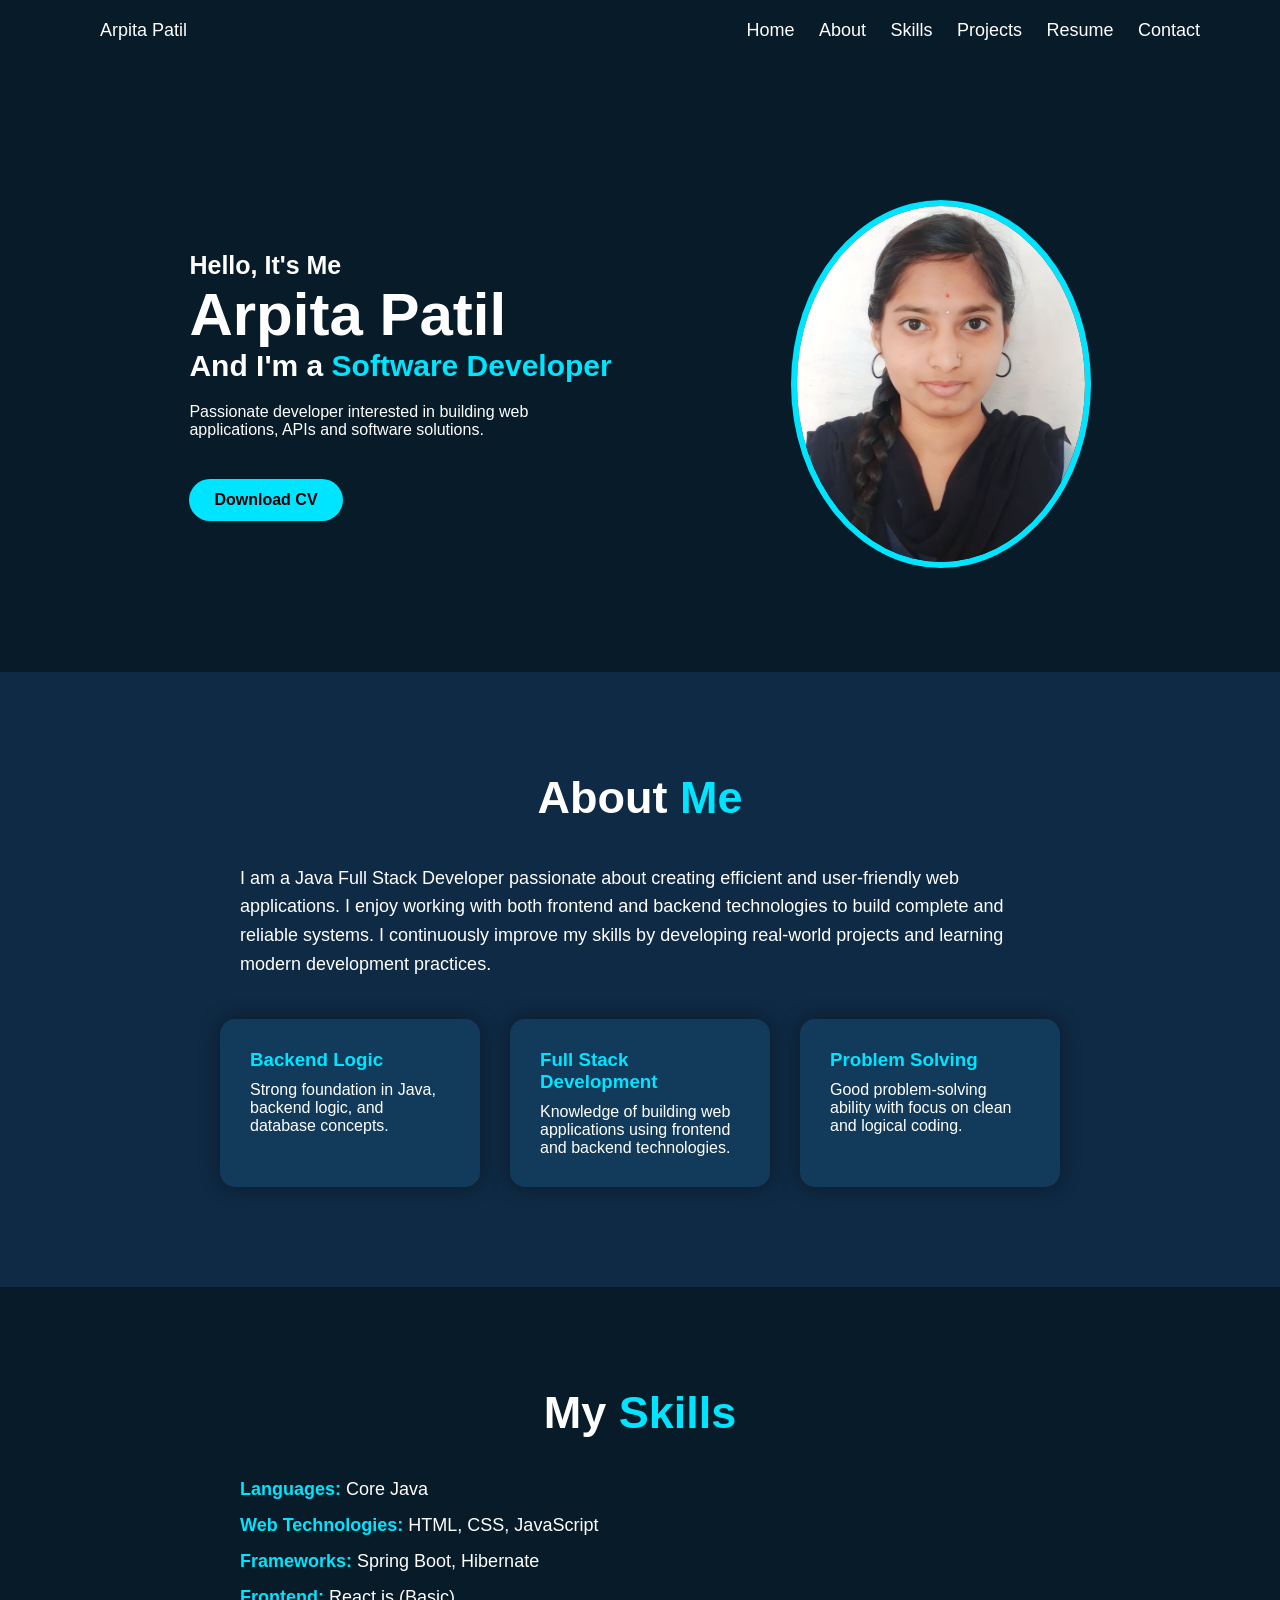
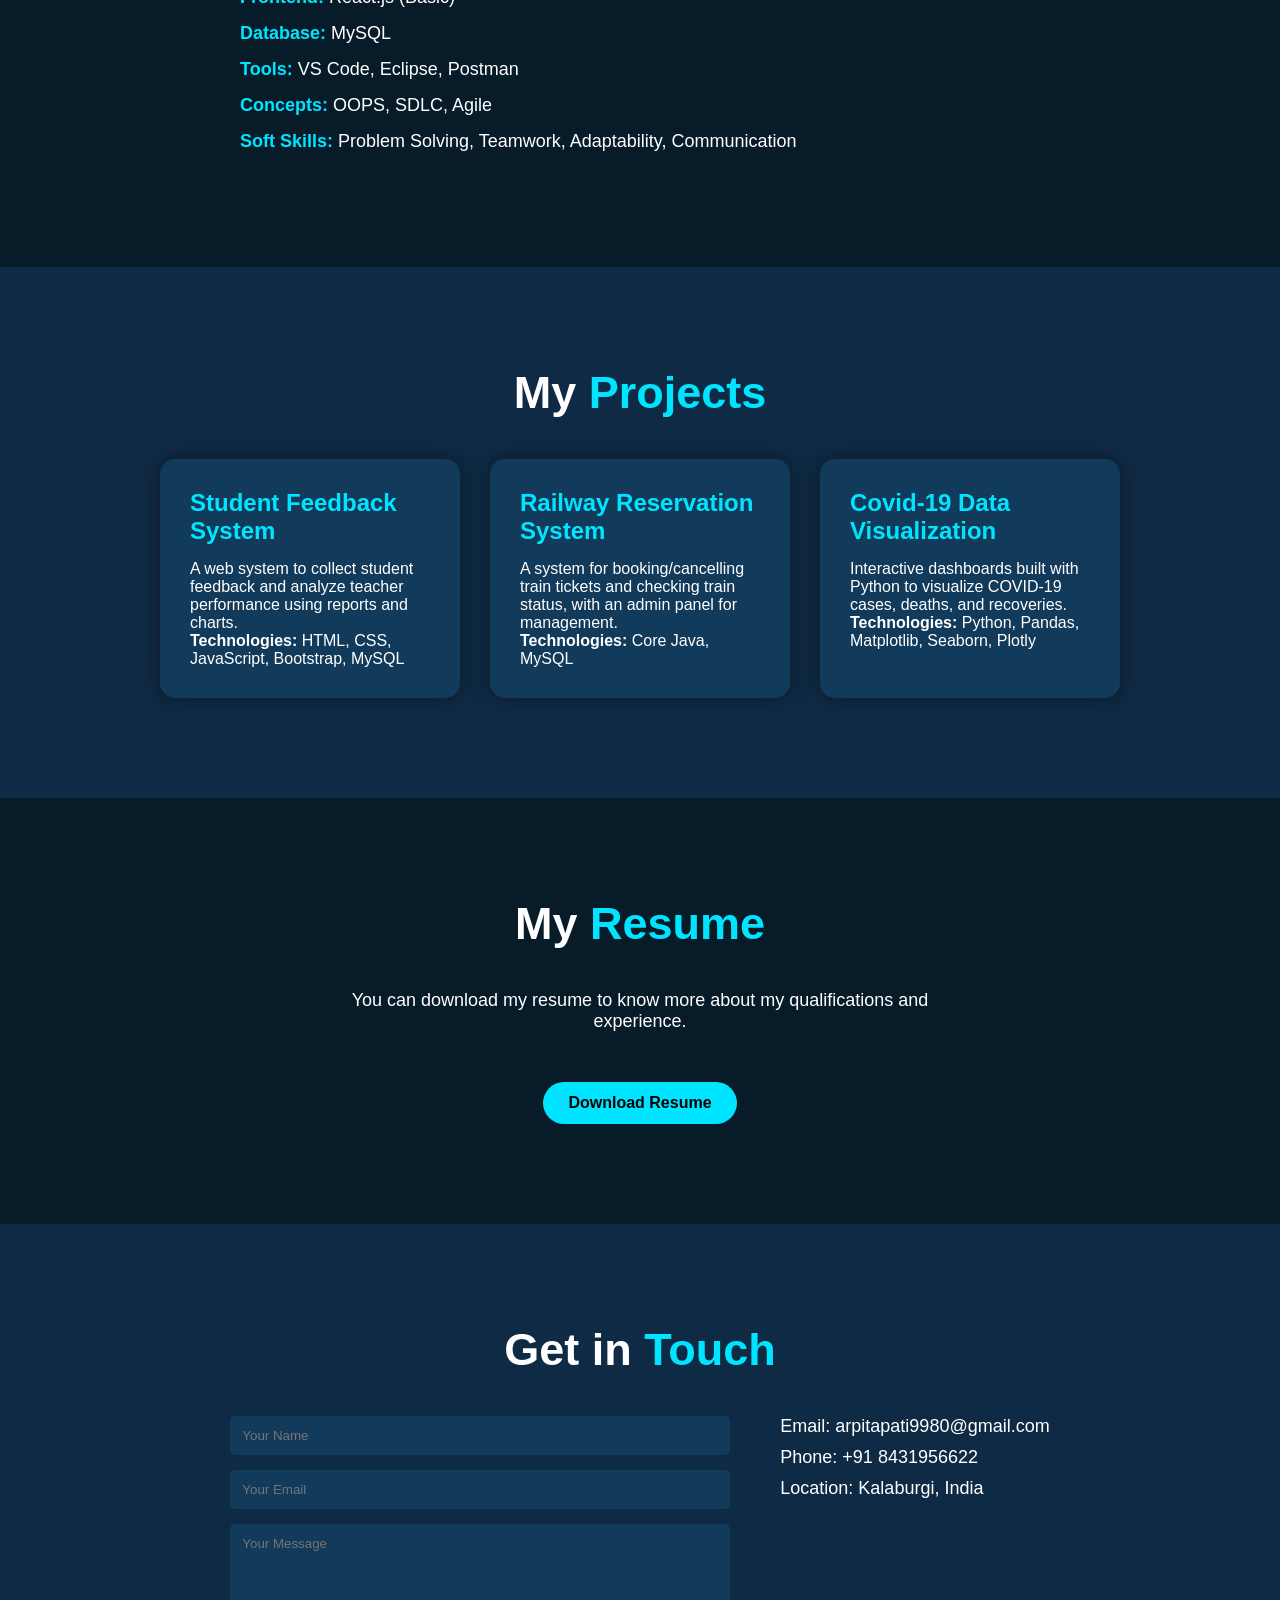
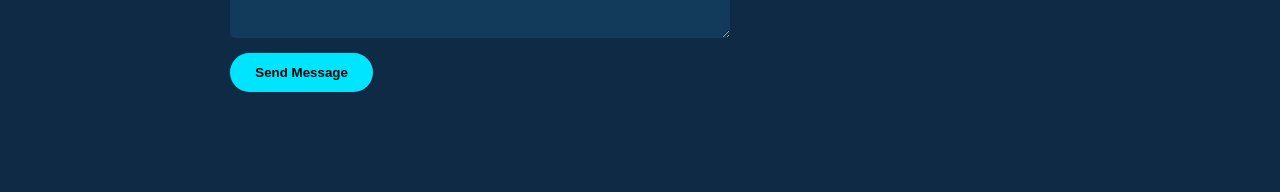
<file: Portfolio/index.html>
<!DOCTYPE html>
<html lang="en">
<head>
<meta charset="UTF-8">
<meta name="viewport" content="width=device-width, initial-scale=1.0">
<title>My Portfolio</title>
<link rel="stylesheet" href="css/style.css">
</head>

<body>

<header class="navbar">
<a href="#home" class="logo">Arpita Patil</a>

<nav>
<a href="#home">Home</a>
<a href="#about">About</a>
<a href="#skills">Skills</a>
<a href="#projects">Projects</a>
<a href="#resume">Resume</a>
<a href="#contact">Contact</a>
</nav>
</header>

<!-- HOME SECTION -->
<section class="home" id="home">

<div class="home-text">

<h3>Hello, It's Me</h3>
<h1>Arpita Patil</h1>
<h2>And I'm a <span>Software Developer</span></h2>

<p>
    Passionate developer interested in building web applications,
    APIs and software solutions.
</p>

<a href="https://drive.google.com/uc?export=download&id=1wiUoTEtUBdWPi5ktAK-gign8xIb8Fuvp" class="btn">Download CV</a>

</div>

<div class="home-img">
<img src="myphoto.jpg" alt="Arpita Photo">
</div>

</section>

<!-- ABOUT SECTION -->
<section class="about" id="about">

    <h1 class="section-title">About <span>Me</span></h1>

    <p class="about-text">
        I am a Java Full Stack Developer passionate about creating efficient and user-friendly web applications.
        I enjoy working with both frontend and backend technologies to build complete and reliable systems.
        I continuously improve my skills by developing real-world projects and learning modern development practices.
    </p>

    <div class="about-box">
        <div class="card">
            <h3>Backend Logic</h3>
            <p>Strong foundation in Java, backend logic, and database concepts.</p>
        </div>
        <div class="card">
            <h3>Full Stack Development</h3>
            <p>Knowledge of building web applications using frontend and backend technologies.</p>
        </div>
        <div class="card">
            <h3>Problem Solving</h3>
            <p>Good problem-solving ability with focus on clean and logical coding.</p>
        </div>
    </div>
</section>

<!-- SKILLS SECTION -->
<section class="skills" id="skills">
    <h1 class="section-title">My <span>Skills</span></h1>
    <div class="skills-container">
        <ul>
            <li><strong>Languages:</strong> Core Java</li>
            <li><strong>Web Technologies:</strong> HTML, CSS, JavaScript</li>
            <li><strong>Frameworks:</strong> Spring Boot, Hibernate</li>
            <li><strong>Frontend:</strong> React.js (Basic)</li>
            <li><strong>Database:</strong> MySQL</li>
            <li><strong>Tools:</strong> VS Code, Eclipse, Postman</li>
            <li><strong>Concepts:</strong> OOPS, SDLC, Agile</li>
            <li><strong>Soft Skills:</strong> Problem Solving, Teamwork, Adaptability, Communication</li>
        </ul>
    </div>
</section>

<!-- PROJECTS SECTION -->
<section class="projects" id="projects">
    <h1 class="section-title">My <span>Projects</span></h1>
    <div class="projects-container">
        <div class="project-card">
            <h2>Student Feedback System</h2>
            <p>A web system to collect student feedback and analyze teacher performance using reports and charts.</p>
            <p><b>Technologies:</b> HTML, CSS, JavaScript, Bootstrap, MySQL</p>
        </div>
        <div class="project-card">
            <h2>Railway Reservation System</h2>
            <p>A system for booking/cancelling train tickets and checking train status, with an admin panel for management.</p>
            <p><b>Technologies:</b> Core Java, MySQL</p>
        </div>
        <div class="project-card">
            <h2>Covid-19 Data Visualization</h2>
            <p>Interactive dashboards built with Python to visualize COVID-19 cases, deaths, and recoveries.</p>
            <p><b>Technologies:</b> Python, Pandas, Matplotlib, Seaborn, Plotly</p>
        </div>
    </div>
</section>

<!-- RESUME SECTION -->
<section class="resume" id="resume">
    <h1 class="section-title">My <span>Resume</span></h1>
    <p>You can download my resume to know more about my qualifications and experience.</p>
    <a class="btn" href="https://drive.google.com/uc?export=download&id=1wiUoTEtUBdWPi5ktAK-gign8xIb8Fuvp">Download Resume</a>
</section>

<!-- CONTACT SECTION -->
<section class="contact" id="contact">
    <h1 class="section-title">Get in <span>Touch</span></h1>
    <div class="contact-container">
        <form class="contact-form" action="https://formspree.io/f/your_form_id" method="POST">
            <input type="text" name="name" placeholder="Your Name" required>
            <input type="email" name="email" placeholder="Your Email" required>
            <textarea name="message" placeholder="Your Message" rows="6" required></textarea>
            <button type="submit">Send Message</button>
        </form>
        <div class="contact-info">
            <p>Email: arpitapati9980@gmail.com</p>
            <p>Phone: +91 8431956622</p>
            <p>Location: Kalaburgi, India</p>
        </div>
    </div>
</section>

</body>
</html>
</file>
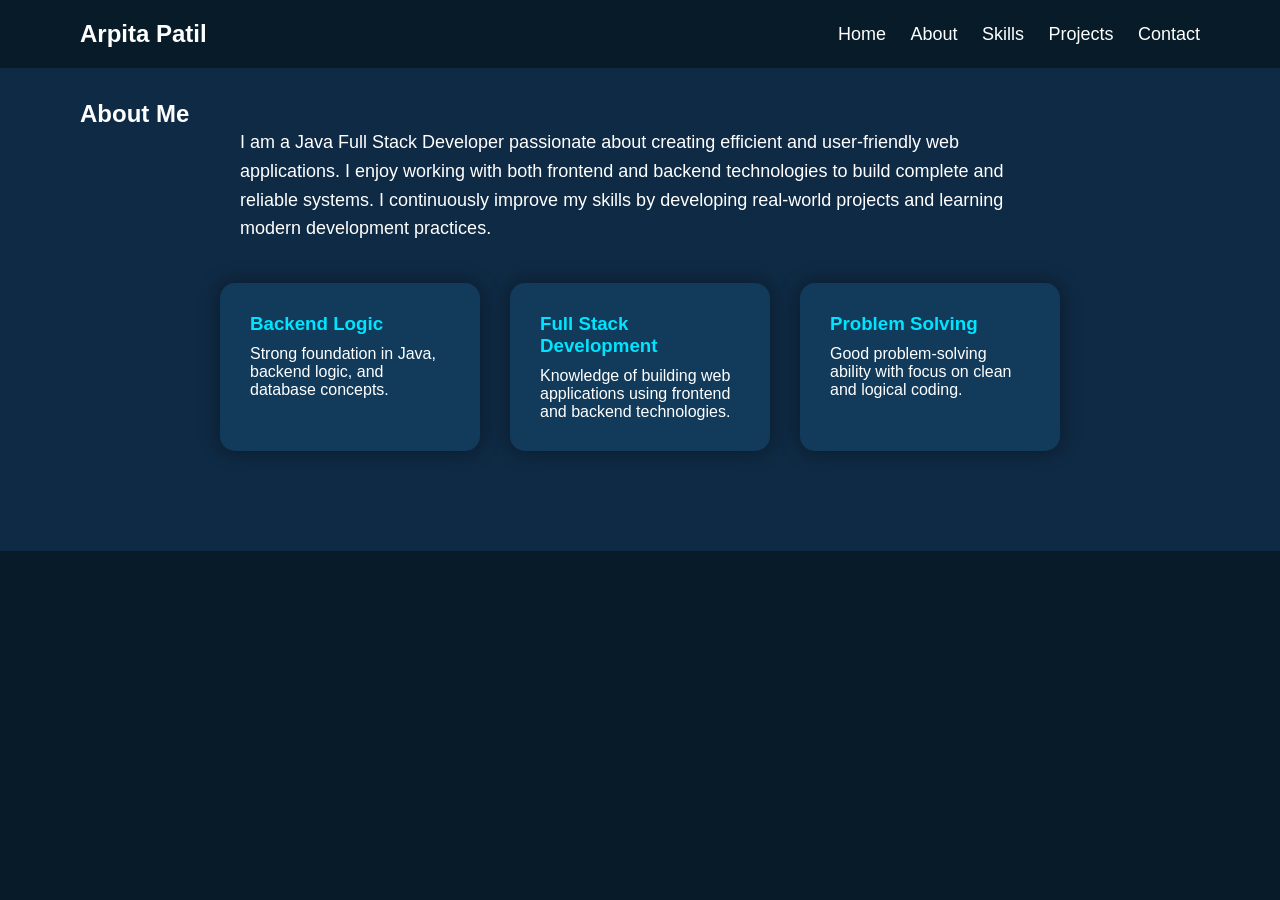
<file: Portfolio/about.html>
<!DOCTYPE html>
<html>
<head>
<title>About Me</title>
<link rel="stylesheet" href="css/style.css">
</head>

<body>
<header class="navbar">
<h2 class="logo">Arpita Patil</h2>

<nav>
<a href="index.html">Home</a>
<a href="about.html">About</a>
<a href="skills.html">Skills</a>
<a href="projects.html">Projects</a>
<a href="contact.html">Contact</a>
</nav>
</header>

<section class="about">

<h1 class="about-title">About <span>Me</span></h1>

<p class="about-text">
I am a Java Full Stack Developer passionate about creating efficient and user-friendly web applications.
I enjoy working with both frontend and backend technologies to build complete and reliable systems.
I continuously improve my skills by developing real-world projects and learning modern development practices.
</p>

<div class="about-box">

<div class="card">
<h3>Backend Logic</h3>
<p>Strong foundation in Java, backend logic, and database concepts.</p>
</div>

<div class="card">
<h3>Full Stack Development</h3>
<p>Knowledge of building web applications using frontend and backend technologies.</p>
</div>

<div class="card">
<h3>Problem Solving</h3>
<p>Good problem-solving ability with focus on clean and logical coding.</p>
</div>

</div>

</section>

</body>
</html>
</file>
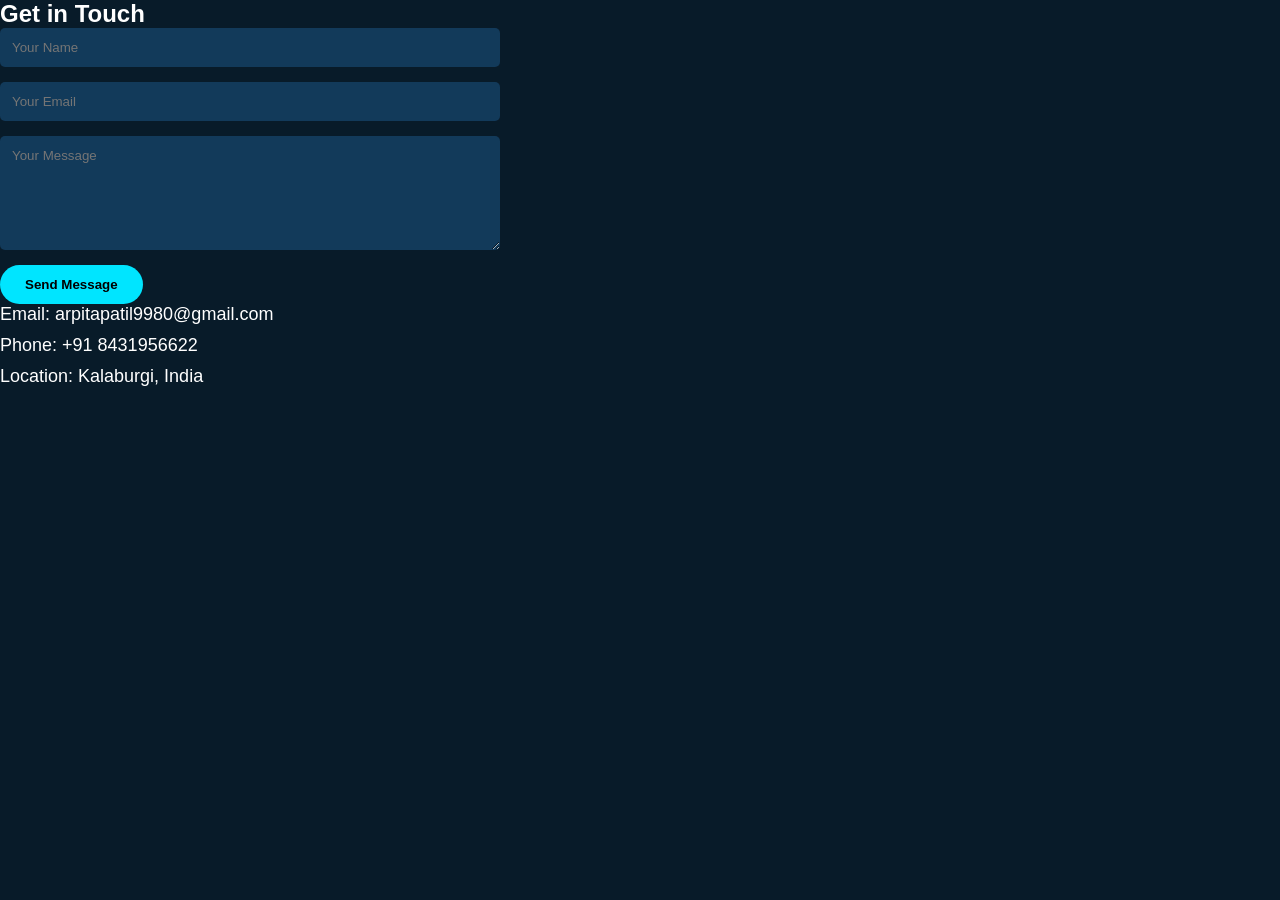
<file: Portfolio/contact.html>
<!DOCTYPE html>
<html lang="en">
<head>
<meta charset="UTF-8">
<meta name="viewport" content="width=device-width, initial-scale=1.0">
<title>Contact</title>
<link rel="stylesheet" href="css/style.css">
</head>

<body>

<section class="contact-section">

<h1>Get in <span>Touch</span></h1>

<form class="contact-form">

<input type="text" placeholder="Your Name" required>

<input type="email" placeholder="Your Email" required>

<textarea placeholder="Your Message" rows="6"></textarea>

<button type="submit">Send Message</button>

</form>


<div class="contact-info">
<p>Email: arpitapatil9980@gmail.com</p>
<p>Phone: +91 8431956622</p>
<p>Location: Kalaburgi, India</p>
</div>

</section>

</body>
</html>
</file>
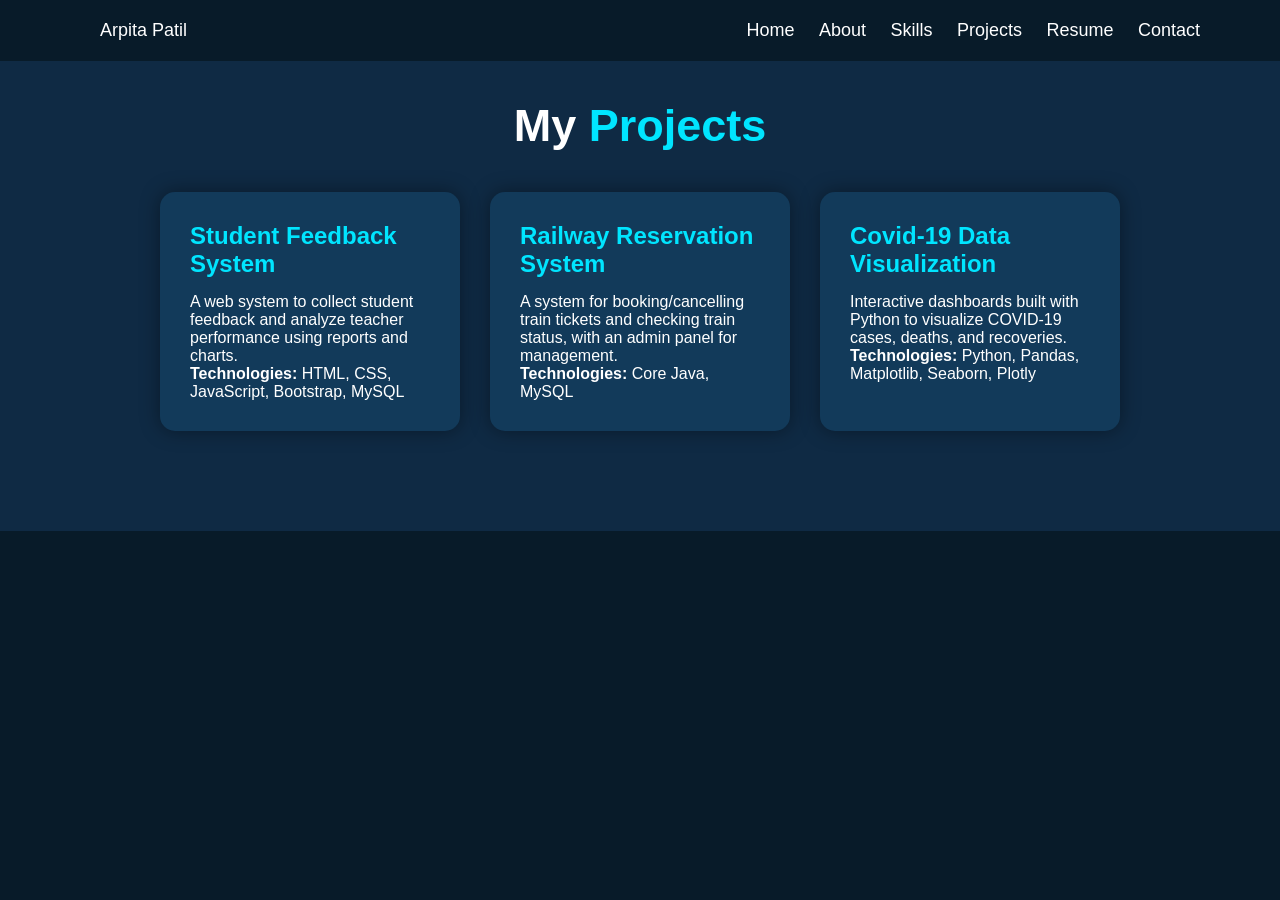
<file: Portfolio/projects.html>
<!DOCTYPE html>
<html lang="en">
<head>
<title>Projects | Arpita Patil</title>
<link rel="stylesheet" href="css/style.css">
</head>

<body>
<header class="navbar">
<a href="index.html#home" class="logo">Arpita Patil</a>

<nav>
<a href="index.html#home">Home</a>
<a href="index.html#about">About</a>
<a href="index.html#skills">Skills</a>
<a href="index.html#projects">Projects</a>
<a href="index.html#resume">Resume</a>
<a href="index.html#contact">Contact</a>
</nav>
</header>

<!-- PROJECTS SECTION -->
<section class="projects" id="projects">
    <h1 class="section-title">My <span>Projects</span></h1>
    <div class="projects-container">
        <div class="project-card">
            <h2>Student Feedback System</h2>
            <p>A web system to collect student feedback and analyze teacher performance using reports and charts.</p>
            <p><b>Technologies:</b> HTML, CSS, JavaScript, Bootstrap, MySQL</p>
        </div>
        <div class="project-card">
            <h2>Railway Reservation System</h2>
            <p>A system for booking/cancelling train tickets and checking train status, with an admin panel for management.</p>
            <p><b>Technologies:</b> Core Java, MySQL</p>
        </div>
        <div class="project-card">
            <h2>Covid-19 Data Visualization</h2>
            <p>Interactive dashboards built with Python to visualize COVID-19 cases, deaths, and recoveries.</p>
            <p><b>Technologies:</b> Python, Pandas, Matplotlib, Seaborn, Plotly</p>
        </div>
    </div>
</section>

</body>
</html>
</file>
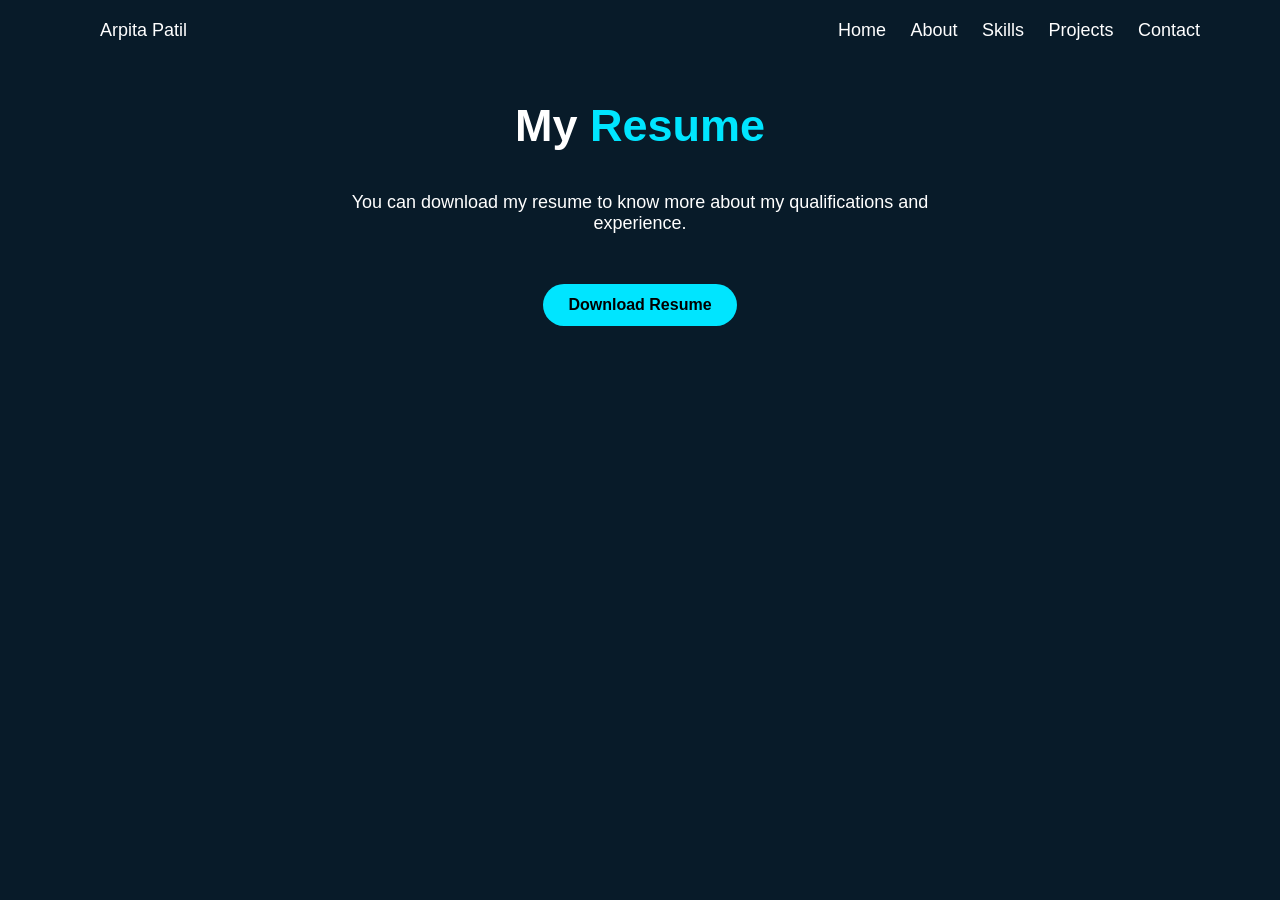
<file: Portfolio/resume.html>
<!DOCTYPE html>
<html lang="en">
<head>
<meta charset="UTF-8">
<meta name="viewport" content="width=device-width, initial-scale=1.0">
<title>Resume</title>
<link rel="stylesheet" href="css/style.css">
</head>

<body>

<header class="navbar">
<a href="index.html" class="logo">Arpita Patil</a>

<nav>
<a href="index.html">Home</a>
<a href="about.html">About</a>
<a href="skills.html">Skills</a>
<a href="projects.html">Projects</a>
<a href="contact.html">Contact</a>
</nav>

</header>

<section class="resume">
    <h1 class="section-title">My <span>Resume</span></h1>
    <p>You can download my resume to know more about my qualifications and experience.</p>
    <a class="btn" href="https://drive.google.com/uc?export=download&id=1wiUoTEtUBdWPi5ktAK-gign8xIb8Fuvp">Download Resume</a>
</section>

</body>
</html>
</file>
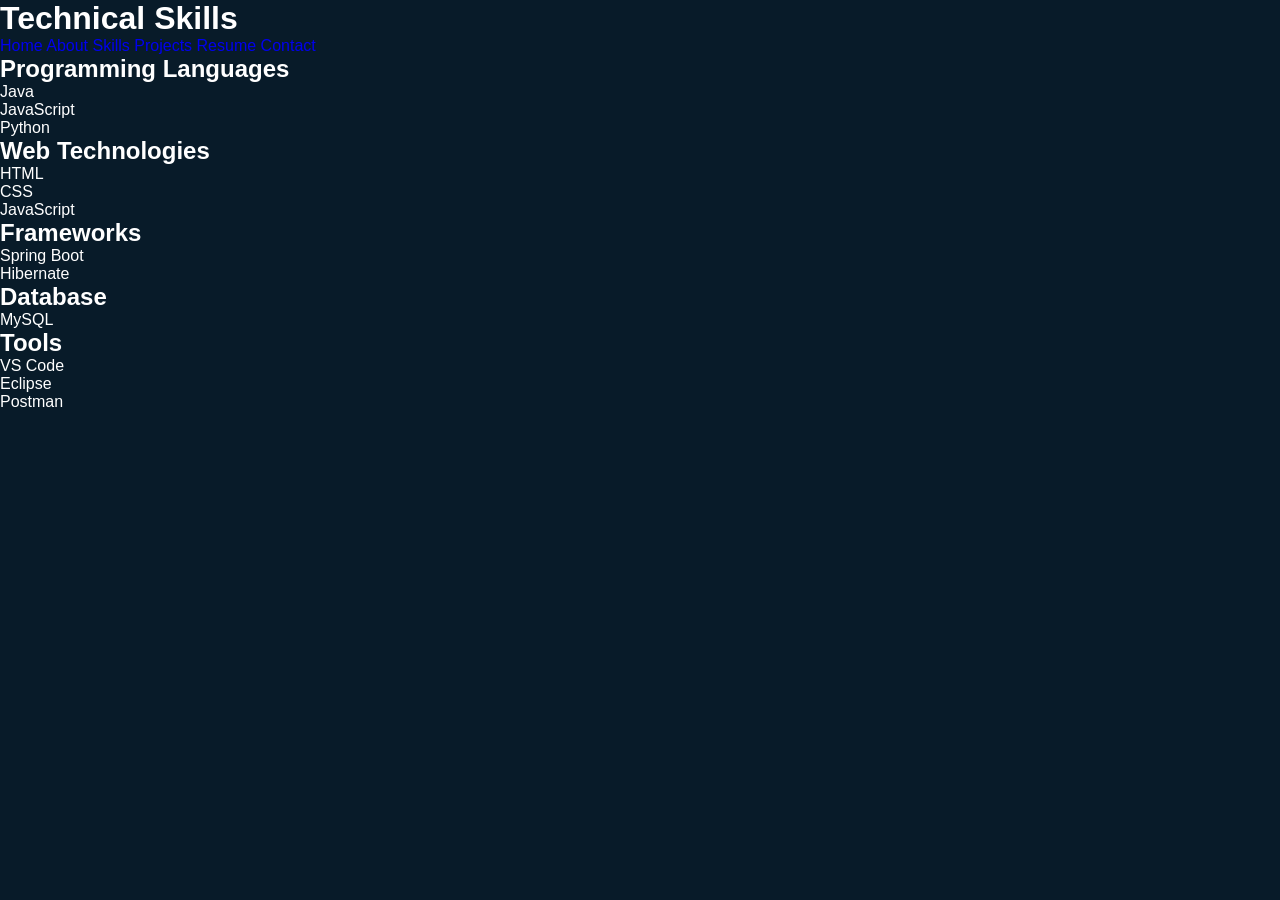
<file: Portfolio/skills.html>
<!DOCTYPE html>
<html>
<head>
<title>Skills | Arpita Patil</title>
<link rel="stylesheet" href="css/style.css">
</head>

<body>

<header>
<h1>Technical Skills</h1>

<nav>
<a href="index.html">Home</a>
<a href="about.html">About</a>
<a href="skills.html">Skills</a>
<a href="projects.html">Projects</a>
<a href="resume.html">Resume</a>
<a href="contact.html">Contact</a>
</nav>

</header>

<section>

<h2>Programming Languages</h2>
<ul>
<li>Java</li>
<li>JavaScript</li>
<li>Python</li>
</ul>

<h2>Web Technologies</h2>
<ul>
<li>HTML</li>
<li>CSS</li>
<li>JavaScript</li>
</ul>

<h2>Frameworks</h2>
<ul>
<li>Spring Boot</li>
<li>Hibernate</li>
</ul>

<h2>Database</h2>
<ul>
<li>MySQL</li>
</ul>

<h2>Tools</h2>
<ul>
<li>VS Code</li>
<li>Eclipse</li>
<li>Postman</li>
</ul>

</section>

</body>
</html>
</file>
<file: Portfolio/css/style.css>
*{
    margin:0;
    padding:0;
    box-sizing:border-box;
    font-family: Arial, Helvetica, sans-serif;
    text-decoration: none;
}

html {
    scroll-behavior: smooth;
}

body{
    background:#081b29;
    color:white;
}

/* Navbar */

.navbar{
display:flex;
justify-content:space-between;
align-items: center;
padding:20px 80px;
position: fixed;
width: 100%;
top: 0;
left: 0;
background: #081b29;
z-index: 100;
}

.navbar a{
color:white;
margin-left:20px;
font-size:18px;
}

/* Home Section */

.home{
display:flex;
align-items:center;
justify-content: space-around;
padding: 200px 100px 100px;
}

.home-text h3{
font-size:25px;
}

.home-text h1{
font-size:60px;
font-weight:bold;
}

.home-text h2{
font-size:30px;
}

.home-text span{
color:#00e5ff;
}

.home-text p{
margin:20px 0;
width:400px;
}

.social-icons a{
display:inline-block;
margin:10px;
font-size:20px;
color:#00e5ff;
border:2px solid #00e5ff;
padding:10px;
border-radius:50%;
}

.btn{
display:inline-block;
margin-top:20px;
background:#00e5ff;
padding:12px 25px;
border-radius:25px;
color:black;
text-decoration:none;
font-weight:bold;
}

/* Image */

.home-img img{
width:300px;
border-radius:50%;
border:6px solid #00e5ff;
}

/* General Section Styling */
.about, .skills, .projects, .resume, .contact {
    padding: 100px 80px;
    background: #0f2a44;
}

.skills, .resume {
    background: #081b29;
}

.section-title{
    text-align: center;
    font-size:45px;
    margin-bottom: 40px;
}

.section-title span{
color:#00e5ff;
}

.about-text{
max-width:800px;
margin:auto;
font-size:18px;
line-height:1.6;
margin-bottom:40px;
}

.about-box{
display:flex;
justify-content:center;
gap:30px;
}

.card{
background:#123a5a;
padding:30px;
border-radius:15px;
width:260px;
box-shadow:0px 0px 20px rgba(0,0,0,0.4);
transition:0.3s;
}

.card:hover{
transform:translateY(-10px);
}

.card h3{
color:#00e5ff;
margin-bottom:10px;
}

/* Skills Section */
.skills-container {
    max-width: 800px;
    margin: auto;
}

.skills ul{
    list-style-type: none;
    padding-left:0;
}

.skills ul li{
    font-size:18px;
    margin:15px 0;
    color:white;
}

.skills strong{
    font-weight:bold;
    color: #00e5ff;
}

/* Projects Section */
.projects-container {
    display: flex;
    justify-content: center;
    gap: 30px;
    flex-wrap: wrap;
}

.project-card {
    background: #123a5a;
    padding: 30px;
    border-radius: 15px;
    width: 300px;
    box-shadow: 0px 0px 20px rgba(0,0,0,0.4);
    transition: 0.3s;
}

.project-card:hover {
    transform: translateY(-10px);
}

.project-card h2 {
    color: #00e5ff;
    margin-bottom: 15px;
}

/* Resume Section */
.resume {
    text-align: center;
}

.resume p {
    max-width: 600px;
    margin: 0 auto 30px;
    font-size: 18px;
}

/* Contact Section */
.contact-container {
    display: flex;
    justify-content: center;
    gap: 50px;
    align-items: flex-start;
}

.contact-form {
    display: flex;
    flex-direction: column;
    width: 500px;
}

.contact-form input, .contact-form textarea {
    width: 100%;
    padding: 12px;
    margin-bottom: 15px;
    border-radius: 5px;
    border: none;
    background: #123a5a;
    color: white;
}

.contact-form button {
    background: #00e5ff;
    color: black;
    padding: 12px 25px;
    border: none;
    border-radius: 25px;
    cursor: pointer;
    font-weight: bold;
    align-self: flex-start;
}

.contact-info p {
    font-size: 18px;
    margin-bottom: 10px;
}
</file>
